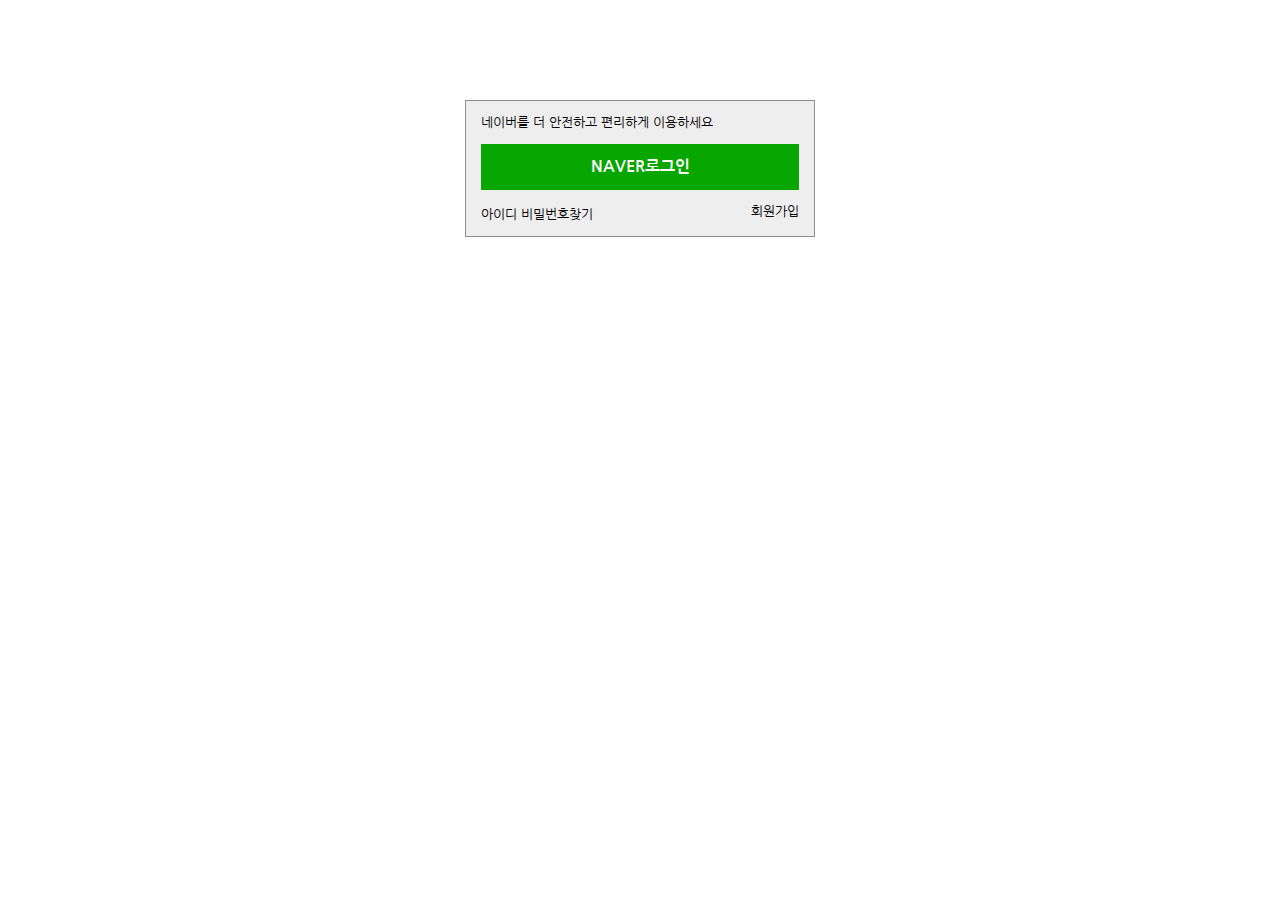
<file: index.html>
<!DOCTYPE html>
<html lang="ko">
<head>
    <meta charset="UTF-8">
    <meta name="keywords" content="">
    <meta name="description" content="">
    <meta http-equiv="X-UA-Compatible" content="IE=edge">
    <meta name="viewport" content="width=device-width, initial-scale=1.0">
    <title>Naver</title>
    <link rel="stylesheet" href="./styles/reset.css" type="text/css">
    <link rel="stylesheet" href="./styles/index.css" type="text/css">
</head>
<body>
    <div class="box">
        <p>네이버를 더 안전하고 편리하게 이용하세요</p>
        <a href="./login.html" class="log_in">NAVER로그인</a>
        <div class="bottom">
            <div class="right">
                <a href="#">아이디</a>
                <a href="#">비밀번호찾기</a>
            </div>
            <a href="./join2.html">회원가입</a>
        </div>
    </div>
</body>
</html>
</file>
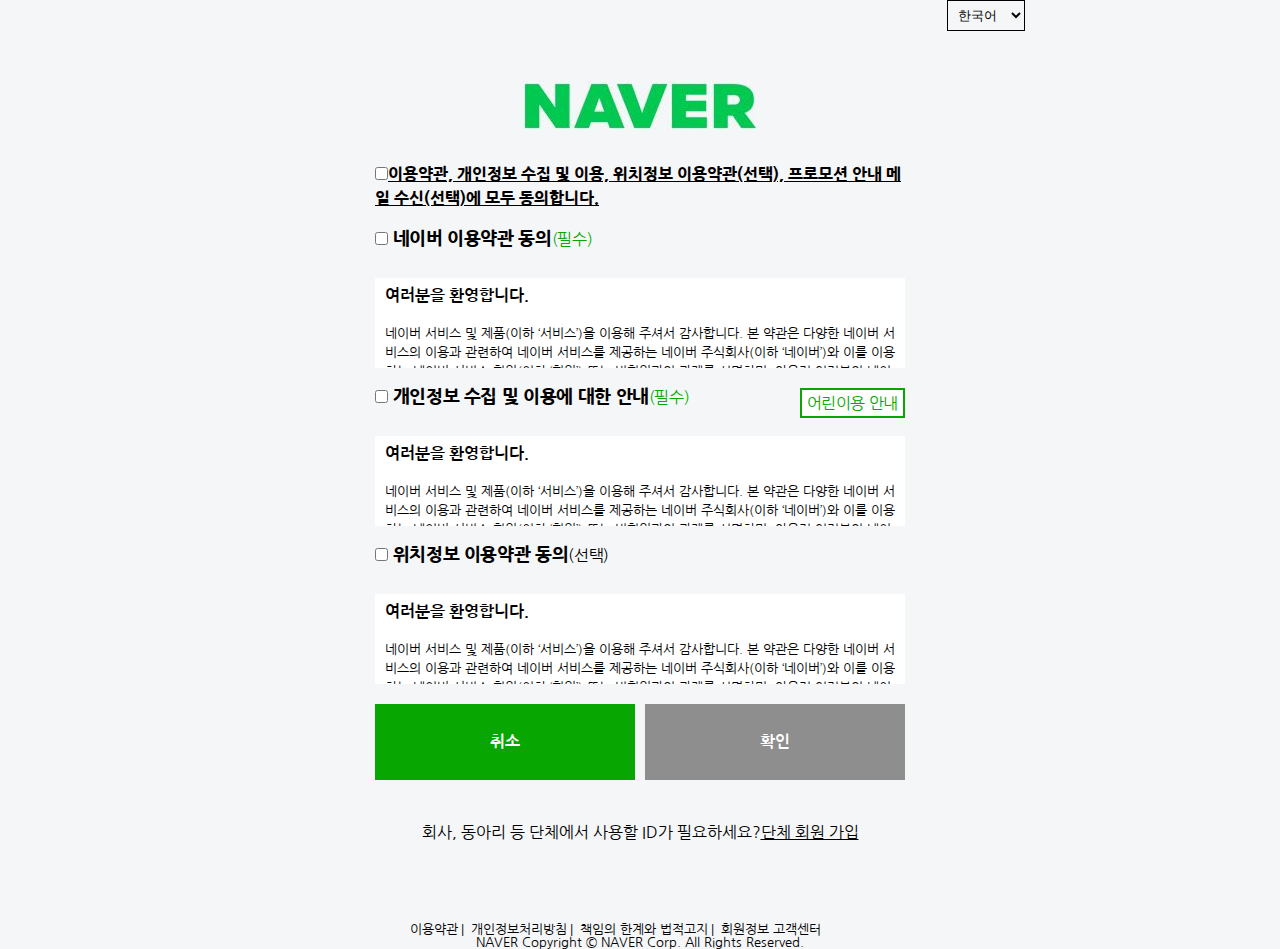
<file: join1.html>
<!DOCTYPE html>
<html lang="ko">
<head>
    <meta charset="UTF-8">
    <meta name="keywords" content="">
    <meta name="description" content="">
    <meta http-equiv="X-UA-Compatible" content="IE=edge">
    <meta name="viewport" content="width=device-width, initial-scale=1.0">
    <title>Naver|회원가입</title>
    <link rel="stylesheet" href="./styles/reset.css">
    <link rel="stylesheet" href="./styles/join1.css">
</head>
<body>
    <div class="wrap">
        <div class="main_top">
            <div class="lang">
                <select>
                    <option value="ko">한국어</option>
                    <option value="en">English</option>
                </select>
            </div>
        </div>
        <div class="main_btm">
            <h2><a href="./index.html"><img src="./images/logo.jpg" alt="naver"></a></h2>
            <div class="container">
                <form action="#" method="get" id="join">
                    <fieldset>
                        <legend>이용약관</legend>
                        <label>
                            <input type="checkbox">이용약관, 개인정보 수집 및 이용, 위치정보 이용약관(선택), 프로모션 안내 메일 수신(선택)에 모두 동의합니다.
                        </label>
                        <dl>
                            <dt>
                                <input type="checkbox">  네이버 이용약관 동의<em>(필수)</em>
                            </dt>
                            <dd>
                                <div class="box">
                                    <h1>여러분을 환영합니다.</h1>
                                    <p>네이버 서비스 및 제품(이하 ‘서비스’)을 이용해 주셔서 감사합니다. 본 약관은 다양한 네이버 서비스의 이용과 관련하여 네이버 서비스를 제공하는 네이버 주식회사(이하 ‘네이버’)와 이를 이용하는 네이버 서비스 회원(이하 ‘회원’) 또는 비회원과의 관계를 설명하며, 아울러 여러분의 네이버 서비스 이용에 도움이 될 수 있는 유익한 정보를 포함하고 있습니다.</p>
                                    <p>네이버 서비스 및 제품(이하 ‘서비스’)을 이용해 주셔서 감사합니다. 본 약관은 다양한 네이버 서비스의 이용과 관련하여 네이버 서비스를 제공하는 네이버 주식회사(이하 ‘네이버’)와 이를 이용하는 네이버 서비스 회원(이하 ‘회원’) 또는 비회원과의 관계를 설명하며, 아울러 여러분의 네이버 서비스 이용에 도움이 될 수 있는 유익한 정보를 포함하고 있습니다.</p>
                                </div>
                            </dd>
                            <dt>
                                <input type="checkbox">  개인정보 수집 및 이용에 대한 안내<em>(필수)</em>
                                <a href="#"><span>어린이용 안내</span></a>
                            </dt>
                            <dd>
                                <div class="box">
                                    <h1>여러분을 환영합니다.</h1>
                                    <p>네이버 서비스 및 제품(이하 ‘서비스’)을 이용해 주셔서 감사합니다. 본 약관은 다양한 네이버 서비스의 이용과 관련하여 네이버 서비스를 제공하는 네이버 주식회사(이하 ‘네이버’)와 이를 이용하는 네이버 서비스 회원(이하 ‘회원’) 또는 비회원과의 관계를 설명하며, 아울러 여러분의 네이버 서비스 이용에 도움이 될 수 있는 유익한 정보를 포함하고 있습니다.</p>
                                    <p>네이버 서비스 및 제품(이하 ‘서비s스’)을 이용해 주셔서 감사합니다. 본 약관은 다양한 네이버 서비스의 이용과 관련하여 네이버 서비스를 제공하는 네이버 주식회사(이하 ‘네이버’)와 이를 이용하는 네이버 서비스 회원(이하 ‘회원’) 또는 비회원과의 관계를 설명하며, 아울러 여러분의 네이버 서비스 이용에 도움이 될 수 있는 유익한 정보를 포함하고 있습니다.</p>
                                </div>
                            </dd>
                            <dt>
                                <input type="checkbox">  위치정보 이용약관 동의<span>(선택)</span>
                            </dt>
                            <dd>
                                <div class="box">
                                    <h1>여러분을 환영합니다.</h1>
                                    <p>네이버 서비스 및 제품(이하 ‘서비스’)을 이용해 주셔서 감사합니다. 본 약관은 다양한 네이버 서비스의 이용과 관련하여 네이버 서비스를 제공하는 네이버 주식회사(이하 ‘네이버’)와 이를 이용하는 네이버 서비스 회원(이하 ‘회원’) 또는 비회원과의 관계를 설명하며, 아울러 여러분의 네이버 서비스 이용에 도움이 될 수 있는 유익한 정보를 포함하고 있습니다.</p>
                                    <p>네이버 서비스 및 제품(이하 ‘서비스’)을 이용해 주셔서 감사합니다. 본 약관은 다양한 네이버 서비스의 이용과 관련하여 네이버 서비스를 제공하는 네이버 주식회사(이하 ‘네이버’)와 이를 이용하는 네이버 서비스 회원(이하 ‘회원’) 또는 비회원과의 관계를 설명하며, 아울러 여러분의 네이버 서비스 이용에 도움이 될 수 있는 유익한 정보를 포함하고 있습니다.</p>
                                </div>
                            </dd>
                        </dl>
                    </fieldset>
                </form>
                <div class="container_btm">
                    <a href="https://kimdoyeon7.github.io/naver_login_join/login.html#" class="no">취소</a>
                    <a href="https://kimdoyeon7.github.io/naver_login_join/join2.html" class="ok">확인</a>
                </div>
                <div class="join">
                    <p>회사, 동아리 등 단체에서 사용할 ID가 필요하세요?<a href="#">단체 회원 가입</a></p>
                </div>
            </div>
        </div>
    </div>
    <footer>
        <div class="f_wrap">
            <a href="#">이용약관</a>
            <a href="#">개인정보처리방침</a>
            <a href="#">책임의 한계와 법적고지</a> 
            <a href="#">회원정보 고객센터</a>
        </div>
        <address>NAVER Copyright © NAVER Corp. All Rights Reserved.</address>
    </footer>
</body>
</html>
</file>
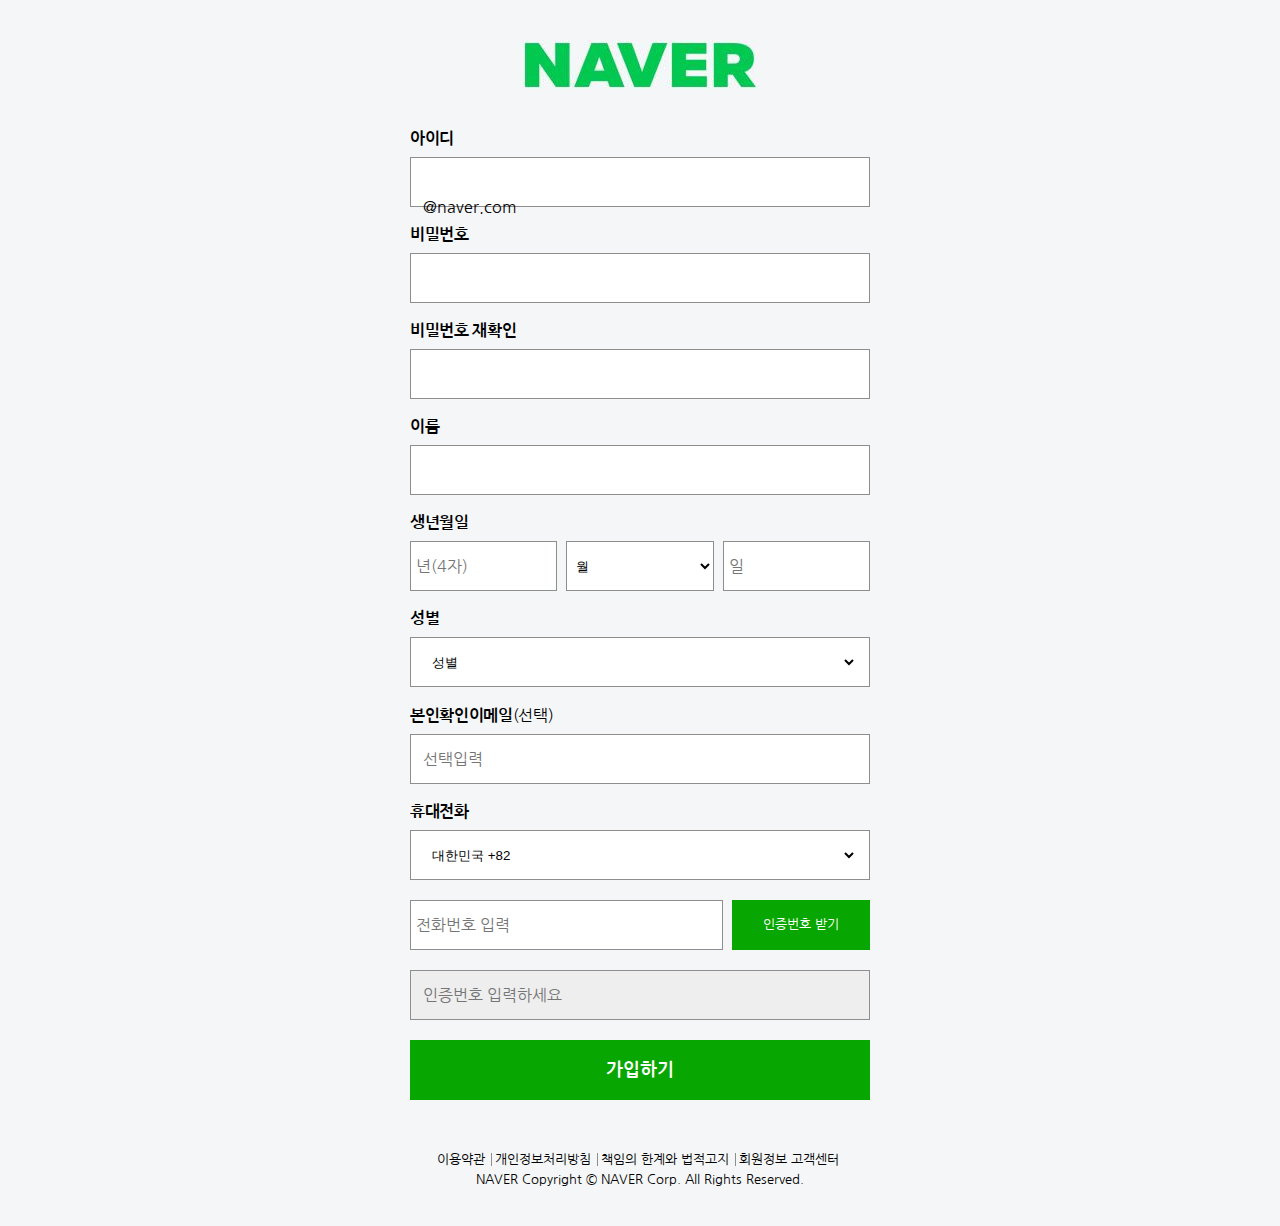
<file: join2.html>
<!DOCTYPE html>
<html lang="ko">
<head>
    <meta charset="UTF-8">
    <meta http-equiv="X-UA-Compatible" content="IE=edge">
    <meta name="viewport" content="width=device-width, initial-scale=1.0">
    <title>Naver|회원가입</title>
    <link rel="stylesheet" href="./styles/reset.css" type="text/css">
    <link rel="stylesheet" href="./styles/join2.css" type="text/css">
</head>
<body>
    <div id="naver_join">
        <form action="#" method="get" id="joinFrm">
            <fieldset>
                <legend class="skip"></legend>
                <a href="./index.html"><img src="./images/logo.jpg" alt="naver"></a>
                <dl>
                    <dt>아이디</dt>
                    <dd><input type="text"><span>@naver.com</span></dd>
                    <dt>비밀번호</dt>
                    <dd><input type="text"></dd>
                    <dt>비밀번호 재확인</dt>
                    <dd><input type="text"></dd>
                    <dt>이름</dt>
                    <dd><input type="text"></dd>
                    <dt>생년월일</dt>
                    <dd class="birth_text">
                        <p><input type="text" placeholder="년(4자)"></p>
                        <p>
                            <select name="month" id="month">
                                <option value="month">월</option>
                                <option value="month">1</option>
                                <option value="month">2</option>
                                <option value="month">3</option>
                                <option value="month">4</option>
                                <option value="month">5</option>
                                <option value="month">6</option>
                                <option value="month">7</option>
                                <option value="month">8</option>
                                <option value="month">9</option>
                                <option value="month">10</option>
                                <option value="month">11</option>
                                <option value="month">12</option>
                            </select>
                        </p>
                        <p><input type="text" placeholder="일"></p>
                    </dd>
                    <dt>성별</dt>
                    <dd>
                        <select name="gender" id="gender">
                            <option value="gender">성별</option>
                            <option value="gender">남</option>
                            <option value="gender">여</option>
                        </select>
                    </dd>
                    <dt>본인확인이메일<span>(선택)</span></dt>
                    <dd><input type="text" placeholder="선택입력"></dd>
                    <dt>휴대전화</dt>
                    <dd>
                        <select name="call" id="call">
                            <option value="call">대한민국 +82</option>
                            <option value="call">홍콩 +852</option>
                        </select>
                    </dd>
                    <dd class="call_number">
                        <input type="text" placeholder="전화번호 입력">
                        <button type="submit" class="number_btn">인증번호 받기</button>
                    </dd>
                    <dd><input type="text" placeholder="인증번호 입력하세요"></dd>
                </dl>
                <button type="submit" class="join_btn">가입하기</button>
            </fieldset>
        </form>
        <div class="f_nav">
            <a href="#">이용약관</a>
            <a href="#">개인정보처리방침</a>
            <a href="#">책임의 한계와 법적고지</a> 
            <a href="#">회원정보 고객센터</a>
            <p>NAVER Copyright &copy; NAVER Corp. All Rights Reserved.</p>
        </div>
    </div>
</body>
</file>
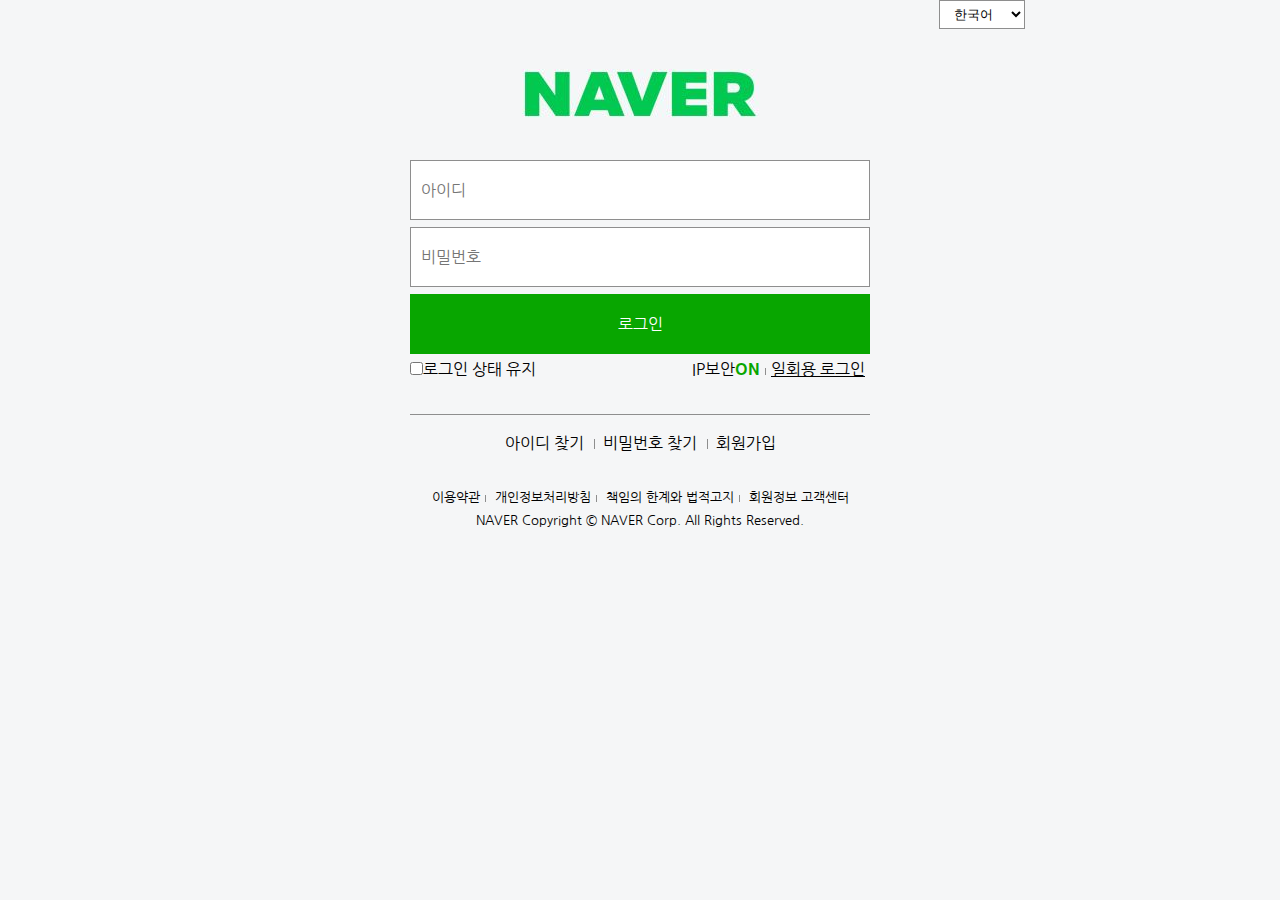
<file: login.html>
<!DOCTYPE html>
<html lang="ko">
<head>
    <meta charset="UTF-8">
    <meta name="keywords" content="">
    <meta name="description" content="">
    <meta http-equiv="X-UA-Compatible" content="IE=edge">
    <meta name="viewport" content="width=device-width, initial-scale=1.0">
    <title>Naver|로그인</title>
    <link rel="stylesheet" href="./styles/reset.css" type="text/css">
    <link rel="stylesheet" href="./styles/login.css" type="text/css">
</head>
<body>
    <div class="login">
        <div class="lang">
            <select name="lang">
                <option value="korea" id="korea">한국어</option>
                <option value="english" id="english">English</option>
            </select>
        </div>
        <h1><a href="./index.html"><img src="./images/logo.jpg" alt="naver"></a></h1>
        <form action="#" method="post" id="loginFrm">
            <fieldset>
                <legend class="skip">로그인양식</legend>
                <p><label><input type="text" name="id" class="" placeholder="아이디"></label></p>
                <p><label><input type="text" name="pw" placeholder="비밀번호"></label></p>
                <p><button type="submit">로그인</button></p>
                <div class="login_option">
                    <p><label><input type="checkbox" class="checkbox">로그인 상태 유지</label></p>
                    <div class="option_right">
                        <p><a href="#">IP보안<span>ON</span></a></p>
                        <p><a href="#"><span>일회용 로그인</span></a></p>
                    </div>
                </div>
            </fieldset>
        </form>
        <div class="search">
            <a href="#">아이디 찾기</a>
            <a href="#">비밀번호 찾기</a>
            <a href="./join1.html">회원가입</a>
        </div>
        <div class="footer">
            <a href="#">이용약관</a>
            <a href="#">개인정보처리방침</a>
            <a href="#">책임의 한계와 법적고지</a>
            <a href="#">회원정보 고객센터</a>
            <p>NAVER Copyright &copy; NAVER Corp. All Rights Reserved.</p>
        </div>
    </div>
</body>
</html>
</file>
<file: styles/index.css>
/* width:460px (전체넓이) width:350px(맨 첫 index넓이) width:770px; (언어변경포함) /
/* height:55px (취소,확인,인증번호받기) 60px,50px(입력란)  */
/* letter-spacing:-0.02em; font-weight:800;
    font-size 13px=0.813rem; 18px=1.125rem */
/* #08a600 #8e8e8e(박스틀 등 연한 부분) #f5f6f7(바탕색) #eee(인증번호배경) #fff(글씨색)  */

.box {
    width:350px; margin:100px auto 0; padding:15px;
    border:1px solid #8e8e8e; background-color:#eee;
}
.box p {font-size: 0.813rem;}
.box .log_in {
    display:block; width:100%; color:#fff; background-color:#08a600; font-weight:600;
    padding:15px; margin:15px 0; text-align:center;
}
.box > a {}
.box .bottom  {
    display:flex; flex-flow:row nowrap; justify-content:space-between;
}
.box .bottom .right  {}
.box .bottom .right a  {}
.box .bottom a {font-size:0.813rem;}
.box .bottom a:hover {text-decoration:underline;}
</file>
<file: styles/join1.css>
/* 취소 확인 box height= 90px; */
/* width:460px (전체넓이) width:350px(맨 첫 index넓이) 
width:770px; (언어변경포함) /
/* height:55px (취소,확인,인증번호받기) 60px,50px(입력란)  */
/* letter-spacing:-0.02em; font-weight:800;
    font-size 13px=0.813rem; 18px=1.125rem */
/* #08a600 #8e8e8e(박스틀 등 연한 부분) #f5f6f7(바탕색) #eee(인증번호배경) #fff(글씨색)  */

body {background:#f5f6f7;}
.wrap {background:#f5f6f7;}
/* 언어설정---------- */
.wrap .main_top {
    width:770px; margin:0 auto;
}
.wrap .main_top .lang {text-align: right;}
.wrap .main_top .lang select {
    padding:6px;
    border: 1px solid black;
}
.wrap .main_top .lang select option {}
/* 로고------------ */
.wrap .main_btm {width:760px; margin:0 auto; padding:50px 0;}
.wrap .main_btm h2 {text-align: center;}
.wrap .main_btm h2 a {}
.wrap .main_btm h2 a img {}
/* 이용약관 시작 ------------- */
.wrap .main_btm .container {width:530px;padding:30px 0; margin:0 auto;}
.wrap .main_btm .container form {}
.wrap .main_btm .container form fieldset {}
.wrap .main_btm .container form fieldset legend {}
.wrap .main_btm .container form fieldset label {
    font-weight: 800;
    text-decoration: underline;
    line-height:1.5rem;
}
.wrap .main_btm .container form fieldset label input {}
.wrap .main_btm .container form fieldset dl {}
.wrap .main_btm .container form fieldset dl dt {
    font-weight: 800;font-size:1.125rem;
    letter-spacing:-0.02em;
    padding:20px 0;
}
.wrap .main_btm .container form fieldset dl dt input {}
.wrap .main_btm .container form fieldset dl dt em {color: #08a600;}
.wrap .main_btm .container form fieldset dl dt span {}
.wrap .main_btm .container form fieldset dl dt a {}
.wrap .main_btm .container form fieldset dl dt a span {
    background-color:white;
    border:2px solid #08a600;
    color: #08a600;
    padding:5px;
    float:right;
}
.wrap .main_btm .container form fieldset dd {
    height: 100px;
    overflow:auto;
    padding:10px 0;
}
.wrap .main_btm .container form fieldset dd .box {background: #fff;}
.wrap .main_btm .container form fieldset dd .box h1 {
    font-weight: 700;padding:10px;}
.wrap .main_btm .container form fieldset dd .box p {
    font-size:0.813rem;padding:10px;
    line-height:1.2rem;}
/* 취소&확인 선 --------------------- */
.wrap .main_btm .container .container_btm {
    padding:20px 0; 
}
.wrap .main_btm .container .container_btm .no {
    text-align: center;
    display: inline-block;
    font-weight:600;
    color:#fff;
    width:49%;
    background-color:#08a600 ;
    float:left;
    padding:30px;

}
.wrap .main_btm .container .container_btm .ok {
    display: inline-block;
    text-align: center;
    font-weight:600;
    color:#fff;
    background-color:#8e8e8e;
    width:49%;
    float:right;
    padding:30px;
} 
.wrap .main_btm .join {
    text-align: center;
    width:530px;
    padding-top:100px;
}
.wrap .main_btm .container_btm+p {
    margin-top:50px;
    font-size: 0.813rem;
    text-align: center;
} 
.wrap .main_btm .container p a {text-decoration: underline;}
/* footer 시작 --------------------- */
footer {}
footer .f_wrap {
    width:460px; margin:0 auto;
    }
footer .f_wrap a {
    text-align: center;
    font-size: 0.813rem;}
footer .f_wrap a::after {
    margin:3px;
    content: '|';
}
footer .f_wrap a:last-child::after {display:none;}
footer address {
    text-align: center;
    font-size: 0.813rem;
}
</file>
<file: styles/join2.css>
/* width:460px 넓이 index width:350px*/
/* letter-spacing:-0.02em; font-size 13px=0.813rem; 18px=1.125rem */
/* #08a600 #8e8e8e #f5f6f7(바탕색) #eee(인증번호배경)  */
body {background-color:#f5f6f7;}
#naver_join {
    background-color:#f5f6f7;
    width:460px; margin:0 auto; padding:40px 0;
}
#naver_join #joinFrm a {
    display:block; width:100%; text-align: center; margin-bottom:40px;
}
#naver_join dd {width:100%; height:50px; background-color:#fff; border:1px solid #8e8e8e;}
/* 입력창 제목 *//* 입력창 제목 *//* 입력창 제목 *//* 입력창 제목 */
#naver_join #joinFrm fieldset dl dt {
    font-weight:700; letter-spacing:-0.02em; margin:10px 0;
}
#naver_join #joinFrm fieldset dl dd {
    padding:7px 12px; margin-bottom:20px;
}
#naver_join #joinFrm fieldset dl dd input[type=text] {
    /* background-color:pink; */
    width:100%; height:100%;
}
/* select *//* select *//* select *//* select *//* select *//* select */
select::before {font-size:0.0rem;}
/* 아이디 */
#naver_join #joinFrm fieldset dl dd:first-of-type input[type=text] {
    width:78%; margin-right:3px;
}
/* 생년월일 *//* 생년월일 *//* 생년월일 *//* 생년월일 *//* 생년월일 */
#naver_join #joinFrm fieldset dl .birth {
    width:100%;
}
#naver_join #joinFrm fieldset dl .birth_text {
    display: flex; flex-flow:row nowrap; justify-content: space-between;
    padding:0; background-color:rgba(0,0,0,0); border:none;
}
#naver_join #joinFrm fieldset dl .birth_text p {
    width:32%; background-color:#fff; border:1px solid #8e8e8e;
}
#naver_join #joinFrm fieldset dl .birth_text p input[type=text] {padding:5px;}
#naver_join #joinFrm fieldset dl dd select {
    display:inline-block; width:100%; height:100%; padding:5px;
}
/* 전화번호 *//* 전화번호 *//* 전화번호 *//* 전화번호 *//* 전화번호 */
#naver_join #joinFrm fieldset dl .call_number {
    display:flex; flex-flow:row nowrap; justify-content:space-between;
    padding:0; background-color:rgba(0,0,0,0); border:none;
}
#naver_join #joinFrm fieldset dl .call_number input[type=text] {display:inline-block; width:68%; border:1px solid #8e8e8e; padding:5px;}
#naver_join #joinFrm fieldset dl .call_number .number_btn {
    display:inline-block; width:30%; height:100%; color:#fff; background-color:#08a600; font-size:0.813rem;
}
#naver_join #joinFrm fieldset dl dd:last-child {
    background-color:#eee;
}
#naver_join #joinFrm fieldset dl dd:last-child input[type=text] {
    background-color:rgba(0,0,0,0);
}
/* 가입하기 *//* 가입하기 *//* 가입하기 *//* 가입하기 *//* 가입하기 */
#naver_join #joinFrm fieldset .join_btn {
    width:100%; height:60px; color:#fff; background-color:#08a600;
    font-weight:600; font-size:1.125rem;
}
/* 작은내비 *//* 작은내비 *//* 작은내비 *//* 작은내비 *//* 작은내비 */
#naver_join .f_nav {
    text-align:center; margin-top:50px;
}
#naver_join .f_nav a, #naver_join .f_nav p {display:inline-block; font-size:0.813rem; margin:0 auto;}
#naver_join .f_nav a {margin-right: 5px;}
#naver_join .f_nav a::after {
    content:''; display:inline-block; width:1px; height:13px; background-color:#8e8e8e; position:relative; right:-6px; top:2px;
}
#naver_join .f_nav a:nth-child(4)::after {
    display:none;
}
#naver_join .f_nav p {
    margin-top:7px;
}
</file>
<file: styles/login.css>
body {background-color:#f5f6f7;}
.login {
    /* background:yellow; */
    width:770px; margin:0 auto;
    text-align:center;
    display:flex;
    flex-flow:column wrap;
}
/* 언어선택영역 */
.login .lang {
    text-align:right;
}
.login .lang select {
    padding:5px 10px;
    background-color:#fff;
    border:1px solid #8e8e8e;
}
.login .lang select option {}
.login .lang select #korea {}
.login .lang select #english {}
/* 로고영역 */
.login h1 {margin:40px 0;}
.login h1 a {}
.login h1 a img {}
/* 로그인 정보 입력칸  */
.login #loginFrm {
    /* background-color: pink;  */
    border-bottom:1px solid #8e8e8e;
    text-align:center; width:460px; margin:0 auto;
    padding-bottom:30px;
}
.login #loginFrm fieldset {display:flex; flex-flow:column wrap; justify-content:center;}
.login #loginFrm fieldset p {margin-bottom:7px; }
.login #loginFrm fieldset p label {}
.login #loginFrm fieldset p label input {}
.login #loginFrm fieldset > p label input {
    width:460px; height:60px; padding-left:10px;
    border:none;
    border: 1px solid #8e8e8e;
}
.login #loginFrm fieldset p button {
    background-color:#08a600; 
    color:#fff;
    width:460px; height:60px;
}
/* 로그인 옵션 영역  */
.login #loginFrm fieldset .login_option {
    display:flex; flex-flow:row nowrap; justify-content:space-between;
}
.login #loginFrm fieldset .login_option p {}
.login #loginFrm fieldset .login_option p label {}
.login #loginFrm fieldset .login_option p label .checkbox {}
.login #loginFrm fieldset .login_option .option_right {
    display:flex; flex-flow:row nowrap; 
}
.login #loginFrm fieldset .login_option .option_right p {}
.login #loginFrm fieldset .login_option .option_right p a {padding:0 5px;}
.login #loginFrm fieldset .login_option .option_right p a::after {
    content:''; display:inline-block; width:1px; height:7px; background-color:#8e8e8e;
    position:relative; left:5px;
}
/* 개별효과 (색, 선) */
.login #loginFrm fieldset .login_option .option_right p:last-child a::after {
    display:none;
}
.login #loginFrm fieldset .login_option .option_right p:first-child span {
    color:#08a600; font-weight:800;
}
.login #loginFrm fieldset .login_option .option_right p:last-child span {
    text-decoration:underline;
}
.login #loginFrm fieldset .login_option .option_right p a span {}
/* 아이디,비번찾기 회원가입 */
.login .search {
    /* background-color: blue;  */
    padding:20px 0;
}
.login .search a {
    padding:0 7px;
}
.login .search a::after {
    content:''; display:inline-block; width:1px; height:10px; background-color:#8e8e8e;
    position:relative; left:10px;
}
.login .search a:last-child::after {
    display:none;
}
/* 이용약관 부분 ----------------------------- */
.login .footer {
    /* background-color: lightblue;  */
    font-size:0.813rem;
    padding:20px 0;
}
.login .footer a {padding:0 5px;}
.login .footer a::after {
    content:''; display:inline-block; width:1px; height:7px; background-color:#8e8e8e;
    position:relative; left:5px;
}
.login .footer a:last-of-type::after {display:none;}
.login .footer p {font-size:0.813rem; margin-top:10px;}
</file>
